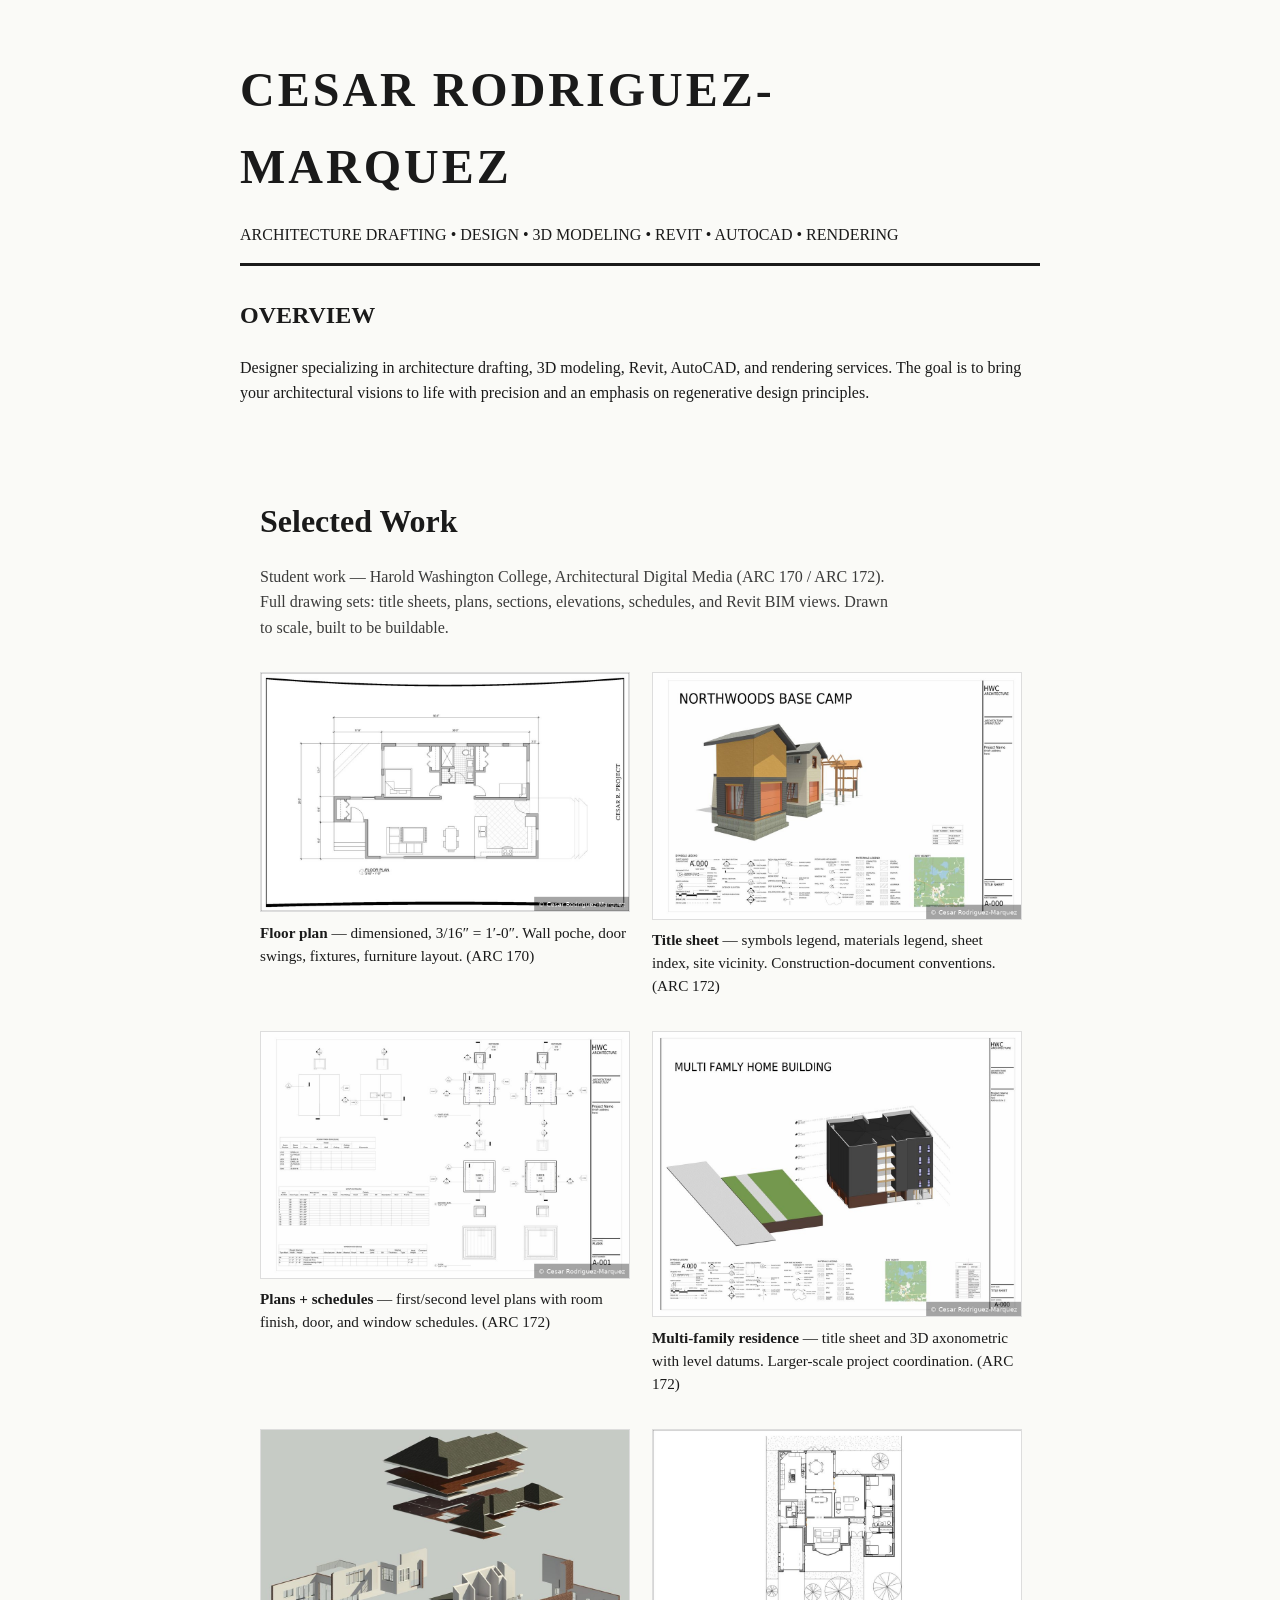
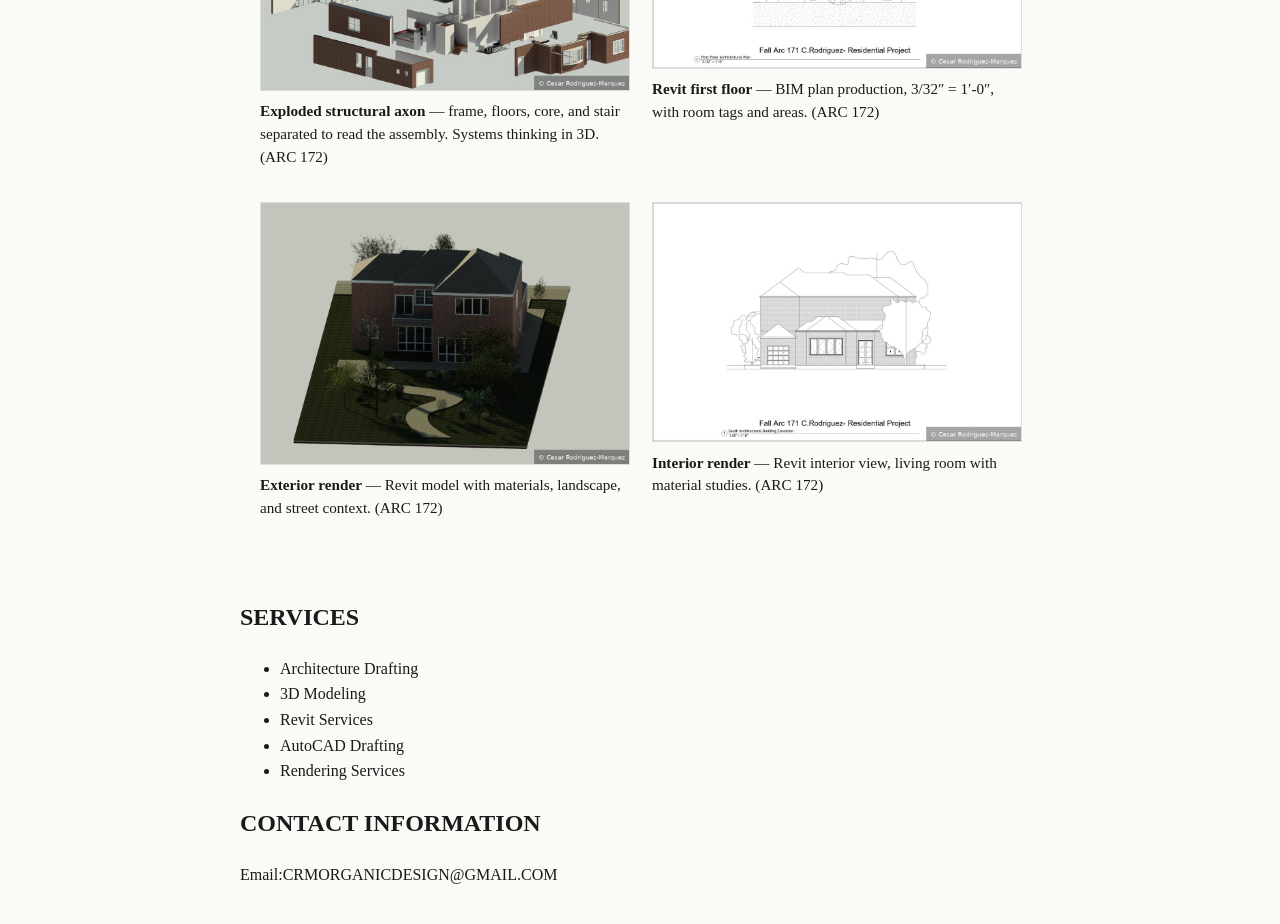
<file: index.html>
<!DOCTYPE html>
<html lang="EN">
<HEAD>
 <META charset="UTF-8">
 <META name="VIEWPORT" content="WIDTH=DEVICE-WIDTH,INITIAL-SCALE=1.0">
 <TITLE>CESAR RODRIGUEZ-MARQUEZ -ARCHITECTURE DRAFTING </TITLE>
 <link rel="STYLESHEET" href="styles.css">
</HEAD>
<BODY>
 <HEADER>
   <H1>CESAR RODRIGUEZ-MARQUEZ</H1>
   <P>ARCHITECTURE DRAFTING • DESIGN • 3D MODELING • REVIT • AUTOCAD • RENDERING  </P>
 </HEADER>

 <MAIN>
    <SECTION>
      <H2>OVERVIEW</H2>
      <P>Designer specializing in architecture drafting, 3D modeling, Revit, AutoCAD, and rendering services. The goal is to bring your architectural visions to life with precision and an emphasis on regenerative design principles.</P>
    </SECTION>
<!-- ============================================================
  SELECTED WORK — paste this <section> into index.html
  where you want the portfolio to appear (after your
  intro/services, before the contact footer).
  Images go in your repo under: images/work/
  ============================================================ -->
<section id="work" style="max-width:1080px;margin:0 auto;padding:3rem 1.25rem;font-family:inherit;">
  <h2 style="font-size:2rem;margin-bottom:0.5rem;">Selected Work</h2>
  <p style="max-width:640px;line-height:1.6;opacity:0.85;margin-bottom:2rem;">
    Student work — Harold Washington College, Architectural Digital Media
    (ARC 170 / ARC 172). Full drawing sets: title sheets, plans, sections,
    elevations, schedules, and Revit BIM views. Drawn to scale, built to be
    buildable.
  </p>

  <div style="display:grid;grid-template-columns:repeat(auto-fit,minmax(300px,1fr));gap:1.5rem;">

    <figure style="margin:0;">
      <img src="images/work/01-floor-plan.jpg" alt="Dimensioned floor plan, 3/16 inch scale"
           style="width:100%;height:auto;display:block;border:1px solid #ddd;" loading="lazy">
      <figcaption style="padding:0.6rem 0;font-size:0.95rem;line-height:1.5;">
        <strong>Floor plan</strong> — dimensioned, 3/16&Prime; = 1&prime;-0&Prime;.
        Wall poche, door swings, fixtures, furniture layout. (ARC 170)
      </figcaption>
    </figure>

    <figure style="margin:0;">
      <img src="images/work/02-northwoods-title.jpg" alt="Title sheet with symbols legend, materials legend, and sheet index"
           style="width:100%;height:auto;display:block;border:1px solid #ddd;" loading="lazy">
      <figcaption style="padding:0.6rem 0;font-size:0.95rem;line-height:1.5;">
        <strong>Title sheet</strong> — symbols legend, materials legend, sheet
        index, site vicinity. Construction-document conventions. (ARC 172)
      </figcaption>
    </figure>

    <figure style="margin:0;">
      <img src="images/work/03-northwoods-plans.jpg" alt="Plan sheet with room finish, door, and window schedules"
           style="width:100%;height:auto;display:block;border:1px solid #ddd;" loading="lazy">
      <figcaption style="padding:0.6rem 0;font-size:0.95rem;line-height:1.5;">
        <strong>Plans + schedules</strong> — first/second level plans with room
        finish, door, and window schedules. (ARC 172)
      </figcaption>
    </figure>

    <figure style="margin:0;">
      <img src="images/work/04-multifamily-axon.jpg" alt="Multi-family building title sheet with 3D axonometric"
           style="width:100%;height:auto;display:block;border:1px solid #ddd;" loading="lazy">
      <figcaption style="padding:0.6rem 0;font-size:0.95rem;line-height:1.5;">
        <strong>Multi-family residence</strong> — title sheet and 3D axonometric
        with level datums. Larger-scale project coordination. (ARC 172)
      </figcaption>
    </figure>

    <figure style="margin:0;">
      <img src="images/work/05-exploded-structural.jpg" alt="Exploded structural axonometric"
           style="width:100%;height:auto;display:block;border:1px solid #ddd;" loading="lazy">
      <figcaption style="padding:0.6rem 0;font-size:0.95rem;line-height:1.5;">
        <strong>Exploded structural axon</strong> — frame, floors, core, and
        stair separated to read the assembly. Systems thinking in 3D. (ARC 172)
      </figcaption>
    </figure>

    <figure style="margin:0;">
      <img src="images/work/06-revit-first-floor.jpg" alt="Revit first floor plan, 3/32 inch scale"
           style="width:100%;height:auto;display:block;border:1px solid #ddd;" loading="lazy">
      <figcaption style="padding:0.6rem 0;font-size:0.95rem;line-height:1.5;">
        <strong>Revit first floor</strong> — BIM plan production, 3/32&Prime; =
        1&prime;-0&Prime;, with room tags and areas. (ARC 172)
      </figcaption>
    </figure>

    <figure style="margin:0;">
      <img src="images/work/07-revit-exterior.jpg" alt="Revit exterior aerial render"
           style="width:100%;height:auto;display:block;border:1px solid #ddd;" loading="lazy">
      <figcaption style="padding:0.6rem 0;font-size:0.95rem;line-height:1.5;">
        <strong>Exterior render</strong> — Revit model with materials, landscape,
        and street context. (ARC 172)
      </figcaption>
    </figure>

    <figure style="margin:0;">
      <img src="images/work/08-revit-interior.jpg" alt="Revit interior living room render"
           style="width:100%;height:auto;display:block;border:1px solid #ddd;" loading="lazy">
      <figcaption style="padding:0.6rem 0;font-size:0.95rem;line-height:1.5;">
        <strong>Interior render</strong> — Revit interior view, living room with
        material studies. (ARC 172)
      </figcaption>
    </figure>

  </div>
</section>
<!-- ================= end Selected Work ================= -->
   <SECTION>
     <H2>SERVICES</H2>
      <UL>
        <LI>Architecture Drafting</LI>
        <LI>3D Modeling</LI>
        <LI>Revit Services</LI>
        <LI>AutoCAD Drafting</LI>
        <LI>Rendering Services</LI>
      </UL>
    </SECTION>

    <FOOTER>
      <H2>CONTACT INFORMATION</H2>
      <P>Email:CRMORGANICDESIGN@GMAIL.COM</P>
    </FOOTER>
</BODY >
</HTML>
</file>
<file: styles.css>
body {
  font-family: Georgia, serif;
  max-width: 800px;
  margin: 0 auto;
  padding: 20px;
  line-height: 1.6;
  color:#1a1a1a;
  background-color: #fafaf7;
}

header {
  border-bottom: 3px solid #1a1a1a;
  margin-bottom: 30px;
}

h1 {
  font-size: 3em;
  letter-spacing: 3px;
  margin-bottom: 0px;
}
</file>
